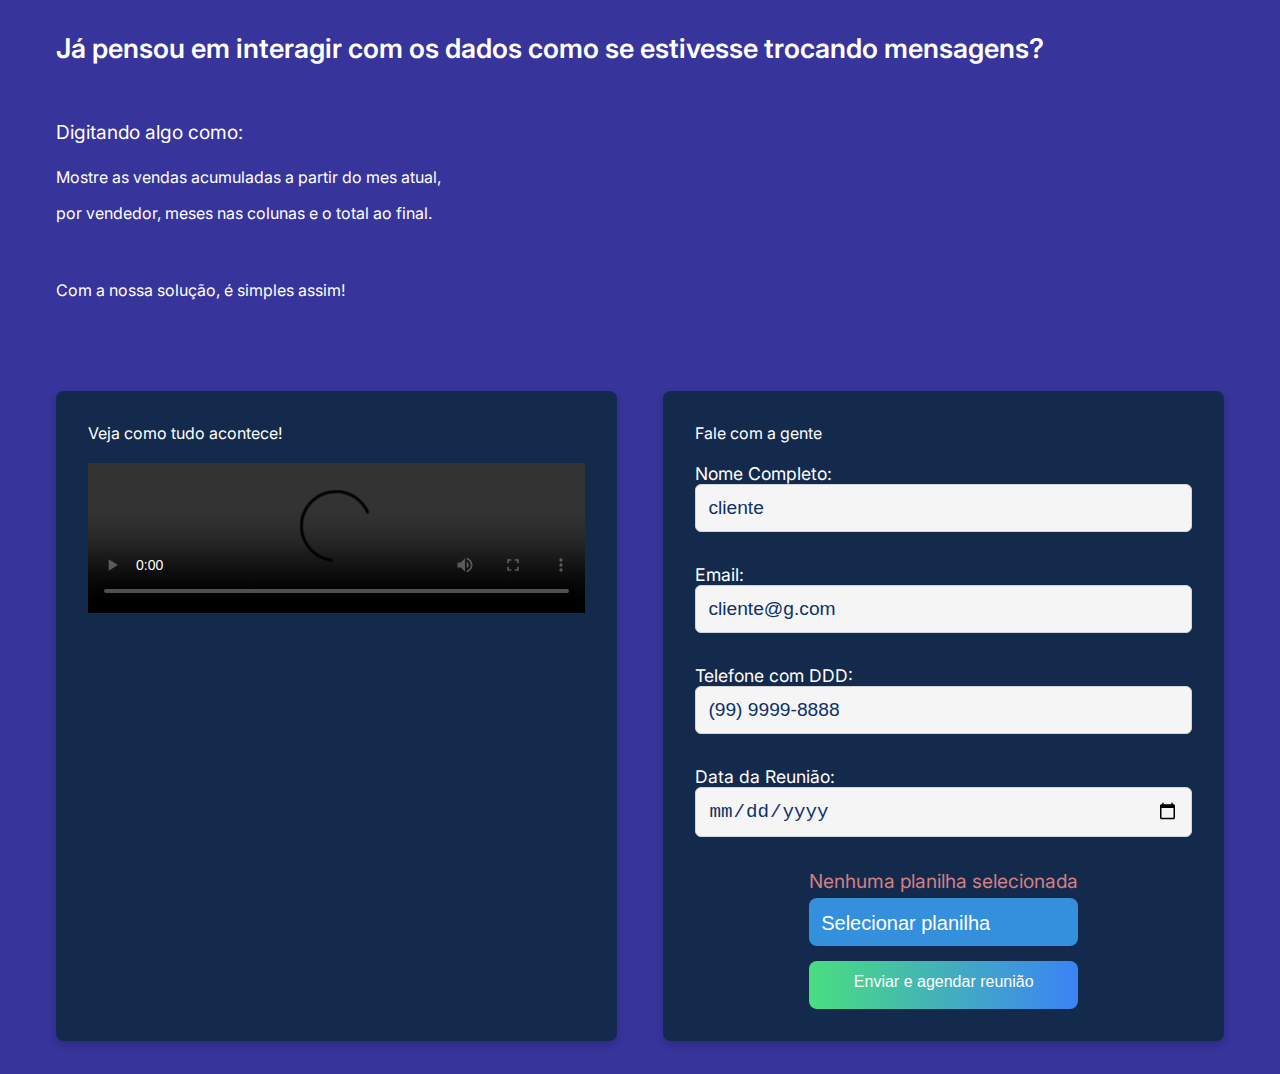
<file: index_versaoOk.html>
<!DOCTYPE html>
<html lang="pt-BR">
  <head>
    <meta charset="UTF-8" />
    <meta name="viewport" content="width=device-width, initial-scale=1.0" />
    <title>Fale com Seus Dados. Deixe a IA Mostrar as Respostas.</title>

    <link href="./style.css" rel="stylesheet" />
    <link
      href="https://fonts.googleapis.com/css2?family=Inter:wght@400;600;700&display=swap"
      rel="stylesheet"
    />
    <link rel="icon" href="./favicon-32x32.png" />
  </head>
  <body>
    <main>
      <div class="container">
        <div class="gradient-text-titulo titulo">
          Já pensou em interagir com os dados como se estivesse trocando
          mensagens?
          <br /><br />
        </div>
        <div class="gradient-text-subtitulo subtitulo">
          Digitando algo como:
        </div>
        <div class="ajuste-esquerda-10">
          Mostre as vendas acumuladas a partir do mes atual,
        </div>
        <div class="ajuste-esquerda-1">
          por vendedor, meses nas colunas e o total ao final.
        </div>

        <br />
        <div class="gradient-text-subtitulo cabecalho">
          Com a nossa solução, é simples assim!
        </div>
        <br />
        <div class="cards-container">
          <!-- Card com vídeo -->
          <div class="card titulo-video">
            Veja como tudo acontece!
            <br />
            <br />
            <video width="100%" controls>
              <source
                src="https://dash-site.netlify.app/video/dashfinal.mp4"
                type="video/mp4"
              />
              Seu navegador não suporta a tag de vídeo.
            </video>
            <!--div id="videoContainer">
              <iframe
                src="https://drive.google.com/file/d/1-71CH_Qkqn8wOXftKBrMtNMxEGCKixIl/preview"
                allow="autoplay"
                allowfullscreen
              ></iframe>
            </div>
            <div id="urlContainer">
              <a
                id="videoUrl"
                href="https://drive.google.com/file/d/1-71CH_Qkqn8wOXftKBrMtNMxEGCKixIl/view"
                target="_blank"
                rel="noopener noreferrer"
              >
              </a>
            </div-->
          </div>

          <!-- Card com formulário -->
          <div class="card">
            <div class="fale-conosco">Fale com a gente<br /><br /></div>
            <form id="dataForm" class="space-y-4">
              <div class="form-grupo form-cadastro">
                <label for="nome">Nome Completo:</label>
                <input
                  type="text"
                  id="nome"
                  name="nome"
                  class="form-controle"
                  value="cliente"
                  required
                />
              </div>
              <div class="form-grupo">
                <label for="email">Email:</label>
                <input
                  type="email"
                  id="email"
                  name="email"
                  class="form-controle"
                  value="cliente@g.com"
                  required
                />
              </div>
              <div class="form-grupo">
                <label for="telefone">Telefone com DDD:</label>
                <input
                  type="tel"
                  id="telefone"
                  name="telefone"
                  class="form-controle"
                  value="(99) 9999-8888"
                  required
                />
              </div>
              <div class="form-grupo">
                <label for="dataReuniao">Data da Reunião:</label>
                <input
                  type="date"
                  id="dataReuniao"
                  name="dataReuniao"
                  class="form-controle"
                  required
                />
              </div>
              <div class="form-grupo planilha-grupo">
                <div class="planilha-controle">
                  <input
                    type="file"
                    id="planilha"
                    name="planilha"
                    class="hidden"
                    accept=".xlsx,.xls"
                  />
                  <!-- Linha dos botões -->
                  <div button>
                    <div class="planilha-nome" style="margin-bottom: 5px">
                      <span id="planilha-nome">
                        Nenhuma planilha selecionada
                      </span>
                    </div>
                    <button
                      type="button"
                      class="planilha-upload-button"
                      style="
                        margin-bottom: 15px;
                        display: flex;
                        flex-direction: row;
                        align-items: center;
                      "
                    >
                      Selecionar planilha
                    </button>
                    <!-- Linha da mensagem -->

                    <button type="submit" class="btn-enviar">
                      Enviar e agendar reunião
                    </button>
                  </div>
                </div>
              </div>
            </form>
          </div>
        </div>
      </div>
    </main>
    <script>
      const SUPABASE_URL = "https://woawqthzhdqlprslpepv.supabase.co";
      const SUPABASE_PUBLIC_KEY =
        "eyJhbGciOiJIUzI1NiIsInR5cCI6IkpXVCJ9.eyJpc3MiOiJzdXBhYmFzZSIsInJlZiI6IndvYXdxdGh6aGRxbHByc2xwZXB2Iiwicm9sZSI6ImFub24iLCJpYXQiOjE3NDY0NjIwODYsImV4cCI6MjA2MjAzODA4Nn0.q1Ijw5FgMLSFa_lTzl0DuFanpRVWEdKRmkf63Rnsw34";

      const dataForm = document.getElementById("dataForm");
      const feedback = document.getElementById("feedback");
      const planilhaInput = document.getElementById("planilha");
      const planilhaNome = document.getElementById("planilha-nome");
      const telefoneInput = document.getElementById("telefone");

      const planilhaUploadButton = document.querySelector(
        ".planilha-upload-button"
      );
      planilha.addEventListener("change", (event) => {
        const nomeArquivo = event.target.files[0]
          ? event.target.files[0].name
          : "";

        planilhaNome.textContent = nomeArquivo
          ? `Arquivo selecionado: ${nomeArquivo}`
          : "Nenhum arquivo selecionado";

        planilhaNome.classList.remove(
          "selecionado-verde",
          "nao-selecionado-vermelho"
        );

        planilhaNome.classList.add(
          nomeArquivo ? "selecionado-verde" : "nao-selecionado-vermelho"
        );
      });

      const confirmarEnvioButton = document.getElementById("confirmarEnvio");
      const confirmCard = document.getElementById("confirmCard");
      const closeFormBtn = document.getElementById("closeFormBtn");
      //const nomeArquivo = planilhaInput.files[0]?.name || "";
      //const nomeArquivo = planilhaInput.files ? (planilhaInput.files[0] ? planilhaInput.files[0].name : "") : "";
      planilhaInput.addEventListener("change", (event) => {
        const nomeArquivo =
          planilhaInput.files && planilhaInput.files[0]
            ? planilhaInput.files[0].name
            : "";
        planilhaNome.textContent = nomeArquivo
          ? `Arquivo selecionado: ${nomeArquivo}`
          : "";
      });

      function formatPhoneNumber(input) {
        const numbers = input.replace(/\D/g, "");
        let formattedNumber = "";
        if (numbers.length <= 2) {
          formattedNumber = `(${numbers})`;
        } else if (numbers.length <= 6) {
          formattedNumber = `(${numbers.slice(0, 2)}) ${numbers.slice(2)}`;
        } else if (numbers.length <= 10) {
          formattedNumber = `(${numbers.slice(0, 2)}) ${numbers.slice(
            2,
            6
          )}-${numbers.slice(6)}`;
        } else {
          formattedNumber = `(${numbers.slice(0, 2)}) ${numbers.slice(
            2,
            7
          )}-${numbers.slice(7, 11)}`;
        }
        return formattedNumber;
      }

      telefoneInput.addEventListener("input", () => {
        telefoneInput.value = formatPhoneNumber(telefoneInput.value);
      });

      planilha.addEventListener("change", (event) => {
        const nomeArquivo = event.target.files[0]
          ? event.target.files[0].name
          : "";

        planilhaNome.textContent = nomeArquivo
          ? `Arquivo selecionado: ${nomeArquivo}`
          : "Nenhum arquivo selecionado";

        planilhaNome.classList.remove(
          "selecionado-verde",
          "nao-selecionado-vermelho"
        );

        planilhaNome.classList.add(
          nomeArquivo ? "selecionado-verde" : "nao-selecionado-vermelho"
        );
      });

      planilhaUploadButton.addEventListener("click", () => {
        planilha.click();
      });

      function isDiaUtil(date) {
        const diaSemana = date.getDay();
        return diaSemana !== 0 && diaSemana !== 6;
      }

      dataForm.addEventListener("submit", (event) => {
        event.preventDefault();
        const nome = document.getElementById("nome").value;
        const email = document.getElementById("email").value;

        const telefoneFormatado = telefoneInput.value;
        const telefone = formatPhoneNumber(telefoneFormatado);

        const dataReuniaoInput = document.getElementById("dataReuniao").value;
        const dataReuniao = new Date(dataReuniaoInput);

        const planilhaFile = planilhaInput.files[0];

        if (!planilhaFile) {
          mostrarFeedback(
            "Erro: Por favor, selecione um arquivo de planilha.",
            "erro"
          );
          return;
        }

        if (planilhaFile.size > 5 * 1024 * 1024) {
          mostrarFeedback(
            "Erro: O arquivo da planilha excede o tamanho máximo de 5MB.",
            "erro"
          );
          return;
        }
        const dataAtual = new Date();
        dataAtual.setHours(0, 0, 0, 0);
        console.log(`dataReuniao: ${dataReuniao} date=${dataAtual}`);

        if (dataReuniao >= dataAtual || !isDiaUtil(dataReuniao)) {
          return mostrarFeedback("Erro: selecione uma data válida.", false);
        }

        if (!isDiaUtil(dataReuniao)) {
          mostrarFeedback(
            "Erro: A data da reunião deve ser um dia útil (segunda a sexta-feira).",
            "erro"
          );
          return;
        }

        if (telefone.length < 8) {
          mostrarFeedback(
            "Erro: Formato de telefone inválido.  O telefone deve ter no mínimo 8 dígitos.",
            "erro"
          );
          return;
        }

        if (!emailValido(email)) {
          mostrarFeedback("Erro: E-mail inválido.", "erro");
          return;
        }

        const dadosParaSalvar = {
          nome: nome,
          email: email,
          telefone: telefone,
          dataReuniao: dataReuniao,
          arquivo: planilhaFile,
          status: "confirmado",
          timestamp: new Date().toISOString(),
        };

        try {
          salvarNoSupabase(dadosParaSalvar); // Chame a função Supabase e aguarde a resposta
          dataForm.reset();
          planilhaNome.textContent = "Nenhum arquivo selecionado";
          mostrarFeedback(
            "Dados enviados com sucesso!  Aguarde o contato para agendar a reunião.",
            "sucesso"
          );
        } catch (erro) {
          alert(erro.FormData);
          mostrarFeedback(
            "Erro ao enviar os dados. Por favor, tente novamente.",
            "erro"
          );
        }
      });

      function mostrarFeedback(mensagem, tipo) {
        let feedback = document.getElementById("feedback");
        if (!feedback) {
          feedback = document.createElement("div");
          feedback.id = "feedback";
          feedback.style.marginTop = "20px";
          feedback.style.padding = "10px";
          feedback.style.borderRadius = "8px";
          feedback.style.fontWeight = "600";
          dataForm.appendChild(feedback);
        }

        if (tipo === "sucesso") {
          feedback.style.backgroundColor = "#00b842";
          feedback.style.color = "#fff";
        } else {
          feedback.style.backgroundColor = "#ff4d4d";
          feedback.style.color = "#fff";
        }

        feedback.textContent = mensagem;

        // Oculta a mensagem após 6 segundos
        setTimeout(() => {
          feedback.textContent = "";
          feedback.style.backgroundColor = "";
        }, 6000);
      }

      function emailValido(email) {
        const regex = /^[^\s@]+@[^\s@]+\.[^\s@]+$/;
        return regex.test(email);
      }

      async function salvarNoSupabase(dados) {
        const { nome, email, telefone, dataReuniao, arquivo } = dados;
        const dataFormatada = dataReuniao.split("T")[0];
        const telefoneSemFormato = removerFormatacaoTelefone(telefone);

        const response = await fetch(`${SUPABASE_URL}/rest/v1/reunioes`, {
          method: "POST",
          headers: {
            apikey: SUPABASE_PUBLIC_KEY,
            Authorization: `Bearer ${SUPABASE_PUBLIC_KEY}`,
            "Content-Type": "application/json",
            Prefer: "return=representation",
          },
          body: JSON.stringify({
            nome,
            email,
            telefone: telefoneSemFormato,
            dataReuniao: dataFormatada,
            arquivo,
          }),
        });

        if (!response.ok) {
          const errorText = await response.text();
          console.error("Erro Supabase:", response.status, errorText);
          throw new Error("Erro ao enviar dados para o Supabase.");
        }

        const data = await response.json();
      }

      function removerFormatacaoTelefone(telefone) {
        return telefone.replace(/\D/g, "");
      }
    </script>
  </body>
</html>
</file>
<file: style.css>
:root {
    --cor-gradiente: linear-gradient(to right, #12023b, #100730, rgb(58, 58, 91));
    --cor-principal: #00b842;
    --cor-secundaria: #00802a;
    --cor-fundo: #12023b;
    --cor-verde: #00802a;
    --cor-vermelha: #800002;
    --cor-vermelha-clara: rgb(214, 127, 131);
    --cor-branca: #fff;
    --cor-amarela-clara: rgb(239, 239, 167);
    --padding-padrao: 1rem;
    --fonte-base: 16px;
    --raio-borda: 0.5rem;
}

* {
    margin: 0;
    padding: 0;
    box-sizing: border-box;
}

* {
    margin: 0;
    padding: 0;
    box-sizing: border-box;
}

html {
    font-size: var(--fonte-base);
}

body {
    font-family: "Inter", sans-serif;
    /*background: var(--cor-gradiente);*/
    color: var(--cor-branca);
    display: flex;
    flex-direction: column;
    min-height: 100vh;
    background-size: cover;
    background-position: center;
    padding: var(--padding-padrao);
}

.container {
    width: 100%;
    max-width: 1200px;
    padding: var(--padding-padrao);
    display: flex;
    flex-direction: column;
    gap: 1rem;
    background-color: black;
}

.button,
.btn-enviar {
    padding: 0.75rem 1.0rem;
    font-size: 1rem;
    width: 100%;
    max-width: 300px;
    border: none;
    border-radius: var(--raio-borda);
    color: var(--cor-branca);
    cursor: pointer;
    transition: background-color 0.3s ease;
}

.botao-upload-wrapper {
    display: flex;
    flex-direction: column;
    align-items: flex-start;
    flex: 1;
}

.botoes-container {
    display: flex;
    flex-wrap: wrap;
    justify-content: space-between;
    /* 
    Alinha os blocos pelos botões 
     align-items: flex-end;
    */
    gap: 2rem;
    width: 100%;
    max-width: 800px;
    margin: auto;
}

.botao-bloco {
    flex: 1 1 300px;
    /* mínimo de 300px, mas pode crescer */
    min-width: 240px;
    display: flex;
    justify-content: flex-start;
    flex-direction: column;
}

.planilha-controle {
    display: flex;
    flex-direction: column;
    align-items: center;
    gap: 0.5rem;
    width: 100%;
}

#planilha-nome,
.planilha-nome {
    margin-bottom: 0.5rem;
    font-size: 1.2rem;
    text-align: center;
    color: var(--cor-vermelha-clara);
}

.planilha-upload-button {
    padding-top: 0.1rem;
    font-size: 1rem;
    padding-top: 0.9rem;
    color: var(--cor-branca);
}

.btn-enviar {
    background: linear-gradient(to right, #4ade80, #3b82f6);
    width: 100%;
    color: var(--cor-branca);
    padding-top: 0.4rem;
}

.btn-enviar:hover {
    background: linear-gradient(to right, #22c55e, #2563eb);
}

.planilha-upload-button,
.btn-enviar {
    height: 48px;
    width: 100%;
    font-size: 1rem;
    border-radius: 8px;
    cursor: pointer;
    border: none;
}

.container {
    display: flex;
    flex-direction: column;
    flex-wrap: wrap;
    width: 100%;
    padding: 1rem;
    margin: 0 auto;
    background-color: transparent;
}

.planilha-upload-button {
    background-color: #3490dc;
    font-size: 1.25rem;
    margin-bottom: 10px;
}

.button:hover,
.planilha-upload-button:hover {
    background-color: #45a049;
}

.cta-button {
    background-color: #00b842;
    padding: 15px 30px;
    font-size: 1.2rem;
    font-weight: 600;
    border-radius: 8px;
    margin-bottom: 3rem;
}

.cta-button:hover {
    background-color: #00802a;
}

.cards-container {
    display: flex;
    flex-direction: column;
    flex-wrap: wrap;
    justify-content: center;
    gap: 2rem;
    margin-top: 2rem;
}

.video-container {
    position: relative;
    width: 100%;
    aspect-ratio: 5 / 3;
    /* controla a proporção da área */
    min-height: 300px;
    /* garante altura mínima em telas estreitas */
    /* Mantém proporção responsiva */
    overflow: hidden;
    border-radius: 8px;
    display: flex;
    align-items: center;
    justify-content: center;
}

.video-container video {
    width: 100%;
    height: 100%;
    object-fit: cover;
    /* ajusta o vídeo para preencher sem distorcer */
    border-radius: 8px;
}

.video-ajustado {
    width: 100%;
    height: 100%;
    object-fit: cover;
    display: block;
    /* Ajusta o vídeo ao container */
}

.video-wrapper {
    width: 100%;

    /*  height: 550px; Defina uma altura real desejada */
    max-height: 80vh;
    aspect-ratio: 5/3;
    /* Alternativamente, limite com altura relativa à viewport */
    border-radius: 8px;
    overflow: hidden;
    background-color: #000;
}

.video-wrapper video {
    width: 100%;
    height: 100%;
    object-fit: cover;
    /* Preenche a área sem distorcer */
    display: block;
}

.card {
    background-color: #142a4d;
    border-radius: 8px;
    padding: 2rem;
    width: 100%;
    max-width: 600px;
    box-shadow: 0 4px 8px rgba(0, 0, 0, 0.2);
    transition: transform 0.3s ease;
}

.card:hover {
    transform: translateY(-10px);
}

form {
    display: flex;
    flex-direction: column;
    gap: 1rem;
    width: 100%;
}

input[type="file"] {
    display: none;
}

input,
textarea,
input[type="file"],
button {
    padding: 12px;
    font-size: 1rem;
    border-radius: 6px;
    border: none;
    outline: none;
}

input,
textarea,
input[type="file"] {
    background-color: #f5f5f5;
    color: #000;
}

label {
    display: flex;
    font-size: 1.1rem;
}

.form-controle {
    width: 100%;
    padding: 0.75rem;
    border-radius: 0.375rem;
    border: 1px solid #d1d5db;
    color: #0e3169;
    transition: border-color 0.2s ease-in-out;
    font-size: 1.2rem;
}

.form-controle:focus {
    border-color: #3b82f6;
    box-shadow: 0 0 0 3px rgba(59, 130, 246, 0.1);
}

.button-group {
    display: flex;
    flex-wrap: wrap;
    gap: 0.5rem;
    align-items: center;
}

.container-planilha {
    max-width: 800px;
    margin: auto;
}

.feedback {
    margin-top: 1rem;
    padding: 1rem;
    border-radius: 0.375rem;
    text-align: center;
    font-weight: 600;
}

.feedback-sucesso {
    background-color: #f0fdf4;
    color: #15803d;
    border: 1px solid #16a34a;
}

.feedback-erro {
    background-color: #fef2f2;
    color: #b91c1c;
    border: 1px solid #dc2626;
}

.gradient-text-titulo,
.gradient-text-subtitulo {
    font-weight: 600;
    font-size: 1rem;
}

.card {
    width: 100%;
}

.card-titulo {
    font-size: 1.2rem;
    color: var(--cor-amarela-clara);

}

.titulo {
    font-size: 1.7rem;
    font-weight: 600;
}

.subtitulo {
    font-size: 1.2rem;
}

.mensagem-exemplo {
    font-size: 1.1rem;
    font-style: italic;
    color: var(--cor-amarela-clara);
}

.subtexto {
    font-size: 1.2rem;
    font-weight: 400;
}

.cabecalho,
.subtitulo,
.subtexto {
    margin: 0.2rem 0;
    line-height: 1.6;
    font-weight: 400;
}

.space-y-4>*+* {
    margin-top: 1rem;
}

.hidden {
    display: none;
}

.selecionado-verde {
    color: #00802a;
}

.nao-selecionado-vermelho {
    color: var(--cor-vermelha);
}

.quebra-linha {
    display: inline-block;
    max-width: 100%;
    word-break: break-word;
}


/* iPhone SE, Android pequenos */
@media (max-width: 480px) {

    body {
        background-color: rgb(15, 90, 15);
    }

    /*
     .titulo {
        font-size: 1.5rem;
    }

    .subtitulo {
        font-size: 1.2rem;
    }

    .mensagem-exemplo {
        font-size: 1.1rem;
    }

    .subtexto {
        font-size: 1.2rem;
    }

    .card-titulo {
        font-size: 1.2rem;
    }

    label {
        font-size: 1rem;
    }

    #planilha-nome {
        font-size: 1.1rem;
    }

    .planilha-upload-button {
        font-size: 1rem;
    }

    .btn-enviar {
        color: var(--cor-branca);
    }
    */
}

/* iPhones e Androids padrão */
@media (min-width: 481px) and (max-width: 576px) {
    body {
        background-color: rgb(72, 2, 2);
    }

    .titulo {
        font-size: 1.5rem;
    }

    .subtitulo {
        font-size: 1.2rem;
    }

    .mensagem-exemplo {
        font-size: 1.1rem;
    }

    .subtexto {
        font-size: 1.2rem;
    }

    .card-titulo {
        font-size: 1.2rem;
    }

    label {
        font-size: 1rem;
    }

    #planilha-nome {
        font-size: 1.1rem;
    }

    .planilha-upload-button {
        font-size: 1rem;
    }

    .btn-enviar {
        color: var(--cor-branca);
        max-width: 350px;
    }
}

/* Tablets e telas médias */
@media (min-width: 600px) and (max-width: 1023px) {
    body {
        background-color: rgb(142, 54, 92);
    }

    .cards-container {
        display: flex;
        flex-wrap: wrap;
        gap: 2rem;
        justify-content: center;
        flex-direction: row;
        justify-content: space-between;
        align-items: stretch;
    }

    .cards-container .card {
        flex: 1;
        max-width: 48%;
        /* Dois cards por linha com espaço */
    }

    .quebra-linha {
        font-size: 1.25rem;
    }

    .video-wrapper {
        height: 550px;
    }
}

@media (min-width: 1024px) {
    body {
        background-color: rgb(55, 52, 156);
    }

    .cards-container {
        flex-direction: row;
        justify-content: space-between;
        align-items: stretch;
    }

    .cards-container .card {
        flex: 1;
        max-width: 48%;
        /* Dois cards por linha com espaço */
    }

    .video-wrapper {
        height: 550px;
    }
}
</file>
